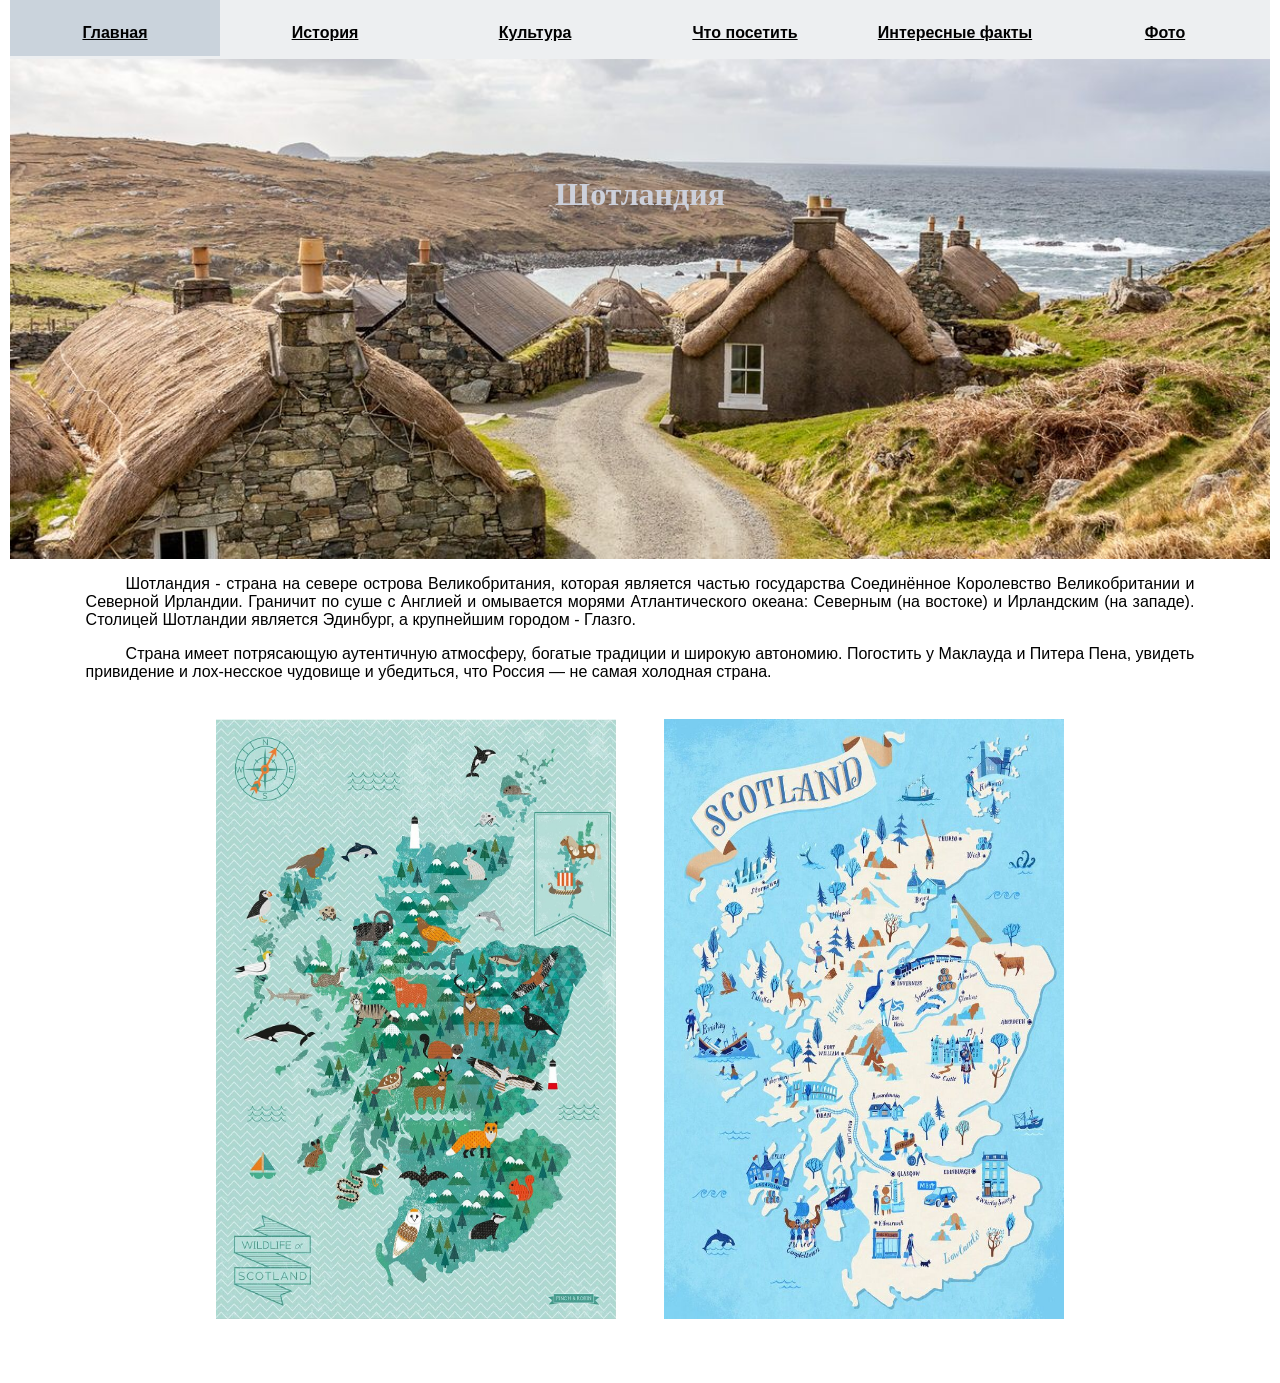
<file: index.html>
<!DOCTYPE html>
<html lang="ru">

<head>
    <meta charset="UTF-8">
    <title>Шотландия</title>
    <link rel="stylesheet" href="style.css" type="text/css">
</head>

<body link=black vlink=black>

    <script type="text/javascript" src="background.js"></script>
    <center>
        <ul class="menu" id="en">
            <li style="background-color:#cad3dc"> <a href="#"> Home </a></li>
            <li> <a href="#"> History </a></li>
            <li> <a href="#"> Culture </a></li>
            <li> <a href="#"> Sights </a></li>
            <li> <a href="#"> Interesting facts </a></li>
            <li> <a href="#"> Photos </a></li>
        </ul>
        <ul class="menu" id="ru">
            <li style="background-color:#cad3dc"> <a href="#"> Главная </a></li>
            <li> <a href="#" onclick="SaveColor('history')"> История </a></li>
            <li> <a href="#" onclick="SaveColor('culture')"> Культура </a></li>
            <li> <a href="#" onclick="SaveColor('sights')"> Что посетить </a></li>
            <li> <a href="#" onclick="SaveColor('facts')"> Интересные факты </a></li>
            <li> <a href="#" onclick="SaveColor('photos')"> Фото </a></li>
        </ul>
        <div id="main">
            <h1>Шотландия</h1>
        </div>
        <p> Шотландия - страна на севере острова Великобритания, которая является частью государства Соединённое Королевство Великобритании и Северной Ирландии. Граничит по суше с Англией и омывается морями Атлантического океана: Северным (на востоке) и Ирландским (на западе). Столицей Шотландии является Эдинбург, а крупнейшим городом - Глазго.</p>
        <p>Страна имеет потрясающую аутентичную атмосферу, богатые традиции и широкую автономию. Погостить у Маклауда и Питера Пена, увидеть привидение и лох-несское чудовище и убедиться, что Россия — не самая холодная страна.</p>
        <div style="width:97%">
            <abbr title="Координаты: 57.0781021 северной широты, 4.255712 западной долготы"><img src="images/scotland_map.jpg" alt="Карта Шотландии"></abbr>
            <abbr title="Координаты: 57.0781021 северной широты, 4.255712 западной долготы"><img src="images/scotland_map2.jpg" alt="Карта Шотландии"></abbr>
        </div>
    </center>
    <div class="change_background">
        <form>
            <p>Выберете цвет фона.</p>
            <label><input type="radio" name="color" value="#ffffff" checked> Белый</label><br>
            <label><input type="radio" name="color" value="#edeff1"> Светло-серый</label><br>
            <label><input type="radio" name="color" value="#cad3dc"> Темно-серый</label><br>
        </form>
        <button onclick="changeBackgroundColor()">Выбрать</button>
    </div>
    <a onclick="Close()"><img class="close" src="images/close.png"></a>
    <a id="change_bg" name="x" href="#x" onclick="show()">Изменить цвет фона.</a>
</body>

</html>
</file>
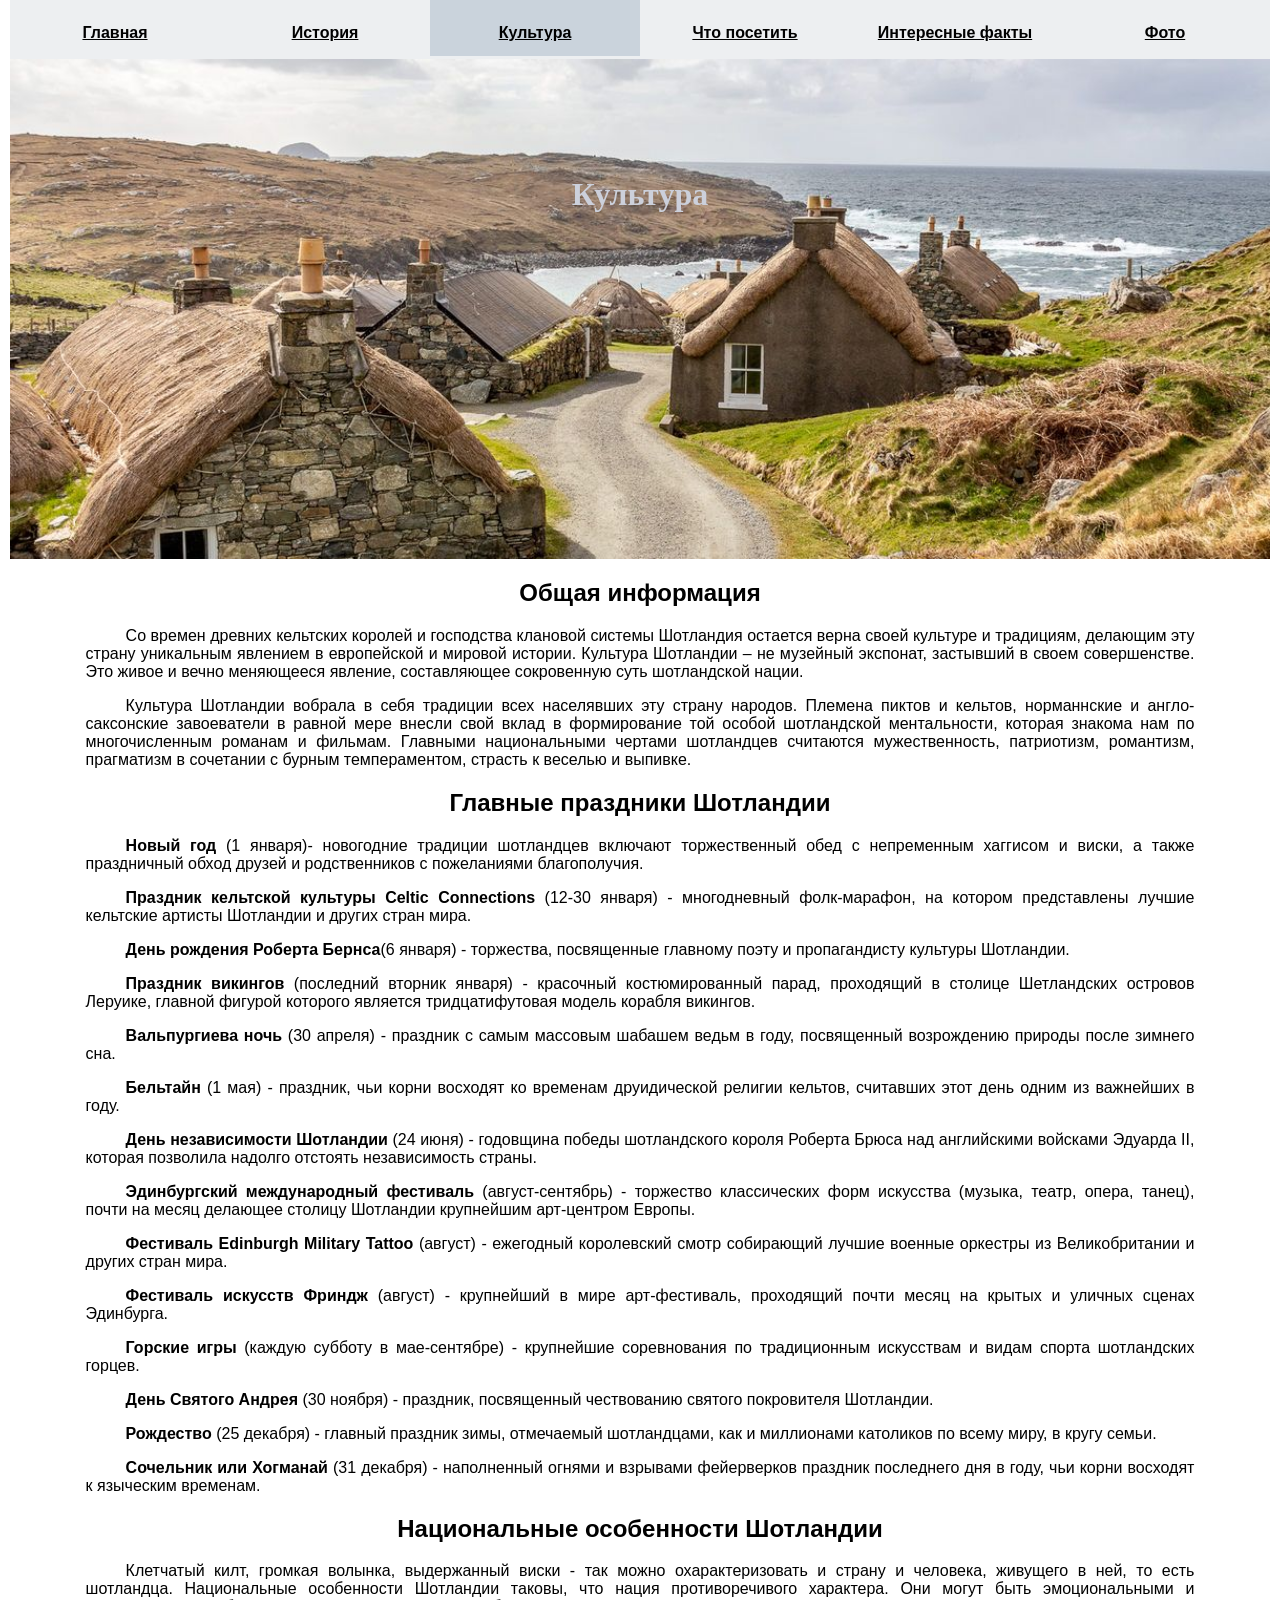
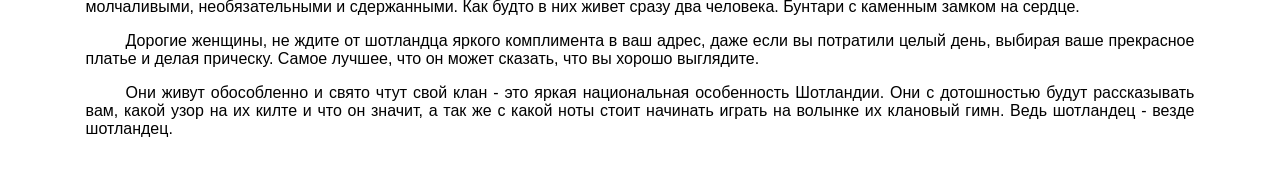
<file: culture.html>
<!DOCTYPE html>
<html lang="ru">

<head>
    <meta charset="UTF-8">
    <title>Шотландия</title>
    <link rel="stylesheet" href="style.css" type="text/css">
</head>

<body link=black vlink=black>
    <script type="text/javascript" src="background.js"></script>
    <center>
        <ul class="menu" id="en">
            <li> <a href="#"> Home </a></li>
            <li> <a href="#"> History </a></li>
            <li style="background-color:#cad3dc"> <a href="#"> Culture </a></li>
            <li> <a href="#"> Sights </a></li>
            <li> <a href="#"> Interesting facts </a></li>
            <li> <a href="#"> Photos </a></li>
        </ul>
        <ul class="menu" id="ru">
            <li> <a href="#" onclick="SaveColor('scotland')"> Главная </a></li>
            <li> <a href="#" onclick="SaveColor('history')"> История </a></li>
            <li style="background-color:#cad3dc"> <a href="#"> Культура </a></li>
            <li> <a href="#" onclick="SaveColor('sights')"> Что посетить </a></li>
            <li> <a href="#" onclick="SaveColor('facts')"> Интересные факты </a></li>
            <li> <a href="#" onclick="SaveColor('photos')"> Фото </a></li>
        </ul>
        <div id="main">
            <h1>Культура</h1>
        </div>
        <h2>Общая информация</h2>
        <p>Со времен древних кельтских королей и господства клановой системы Шотландия остается верна своей культуре и традициям, делающим эту страну уникальным явлением в европейской и мировой истории. Культура Шотландии – не музейный экспонат, застывший в своем совершенстве. Это живое и вечно меняющееся явление, составляющее сокровенную суть шотландской нации.</p>
        <p>Культура Шотландии вобрала в себя традиции всех населявших эту страну народов. Племена пиктов и кельтов, норманнские и англо-саксонские завоеватели в равной мере внесли свой вклад в формирование той особой шотландской ментальности, которая знакома нам по многочисленным романам и фильмам. Главными национальными чертами шотландцев считаются мужественность, патриотизм, романтизм, прагматизм в сочетании с бурным темпераментом, страсть к веселью и выпивке.</p>
        <h2>Главные праздники Шотландии</h2>
        <p><strong>Новый год </strong>(1 января)- новогодние традиции шотландцев включают торжественный обед с непременным хаггисом и виски, а также праздничный обход друзей и родственников с пожеланиями благополучия.</p>
        <p><strong>Праздник кельтской культуры Celtic Connections </strong>(12-30 января) - многодневный фолк-марафон, на котором представлены лучшие кельтские артисты Шотландии и других стран мира.</p>
        <p><strong>День рождения Роберта Бернса</strong>(6 января) - торжества, посвященные главному поэту и пропагандисту культуры Шотландии.</p>
        <p><strong>Праздник викингов</strong> (последний вторник января) - красочный костюмированный парад, проходящий в столице Шетландских островов Леруике, главной фигурой которого является тридцатифутовая модель корабля викингов.</p>
        <p><strong>Вальпургиева ночь </strong>(30 апреля) - праздник с самым массовым шабашем ведьм в году, посвященный возрождению природы после зимнего сна.</p>
        <p><strong>Бельтайн </strong>(1 мая) - праздник, чьи корни восходят ко временам друидической религии кельтов, считавших этот день одним из важнейших в году.</p>
        <p><strong>День независимости Шотландии </strong>(24 июня) - годовщина победы шотландского короля Роберта Брюса над английскими войсками Эдуарда II, которая позволила надолго отстоять независимость страны.</p>
        <p><strong>Эдинбургский международный фестиваль</strong> (август-сентябрь) - торжество классических форм искусства (музыка, театр, опера, танец), почти на месяц делающее столицу Шотландии крупнейшим арт-центром Европы.</p>
        <p><strong>Фестиваль Edinburgh Military Tattoo</strong> (август) - ежегодный королевский смотр собирающий лучшие военные оркестры из Великобритании и других стран мира.</p>
        <p><strong>Фестиваль искусств Фриндж</strong> (август) - крупнейший в мире арт-фестиваль, проходящий почти месяц на крытых и уличных сценах Эдинбурга.</p>
        <p><strong>Горские игры </strong>(каждую субботу в мае-сентябре) - крупнейшие соревнования по традиционным искусствам и видам спорта шотландских горцев.</p>
        <p><strong>День Святого Андрея </strong>(30 ноября) - праздник, посвященный чествованию святого покровителя Шотландии.</p>
        <p><strong>Рождество</strong> (25 декабря) - главный праздник зимы, отмечаемый шотландцами, как и миллионами католиков по всему миру, в кругу семьи.</p>
        <p><strong>Сочельник или Хогманай</strong> (31 декабря) - наполненный огнями и взрывами фейерверков праздник последнего дня в году, чьи корни восходят к языческим временам.</p>
        <h2>Национальные особенности Шотландии</h2>
        <p>Клетчатый килт, громкая волынка, выдержанный виски - так можно охарактеризовать и страну и человека, живущего в ней, то есть шотландца. Национальные особенности Шотландии таковы, что нация противоречивого характера. Они могут быть эмоциональными и молчаливыми, необязательными и сдержанными. Как будто в них живет сразу два человека. Бунтари с каменным замком на сердце.</p>
        <p>Дорогие женщины, не ждите от шотландца яркого комплимента в ваш адрес, даже если вы потратили целый день, выбирая ваше прекрасное платье и делая прическу. Самое лучшее, что он может сказать, что вы хорошо выглядите.</p>
        <p>Они живут обособленно и свято чтут свой клан - это яркая национальная особенность Шотландии. Они с дотошностью будут рассказывать вам, какой узор на их килте и что он значит, а так же с какой ноты стоит начинать играть на волынке их клановый гимн. Ведь шотландец - везде шотландец.</p>
    </center>
    <div class="change_background">
        <form>
            <p>Выберете цвет фона.</p>
            <label><input type="radio" name="color" value="#ffffff" checked> Белый</label><br>
            <label><input type="radio" name="color" value="#edeff1"> Светло-серый</label><br>
            <label><input type="radio" name="color" value="#cad3dc"> Темно-серый</label><br>
        </form>
        <button onclick="changeBackgroundColor()">Выбрать</button>
    </div>
    <a onclick="Close()"><img class="close" src="images/close.png"></a>
    <a id="change_bg" name="x" href="#x" onclick="show()">Изменить цвет фона.</a>
</body>

</html>
</file>
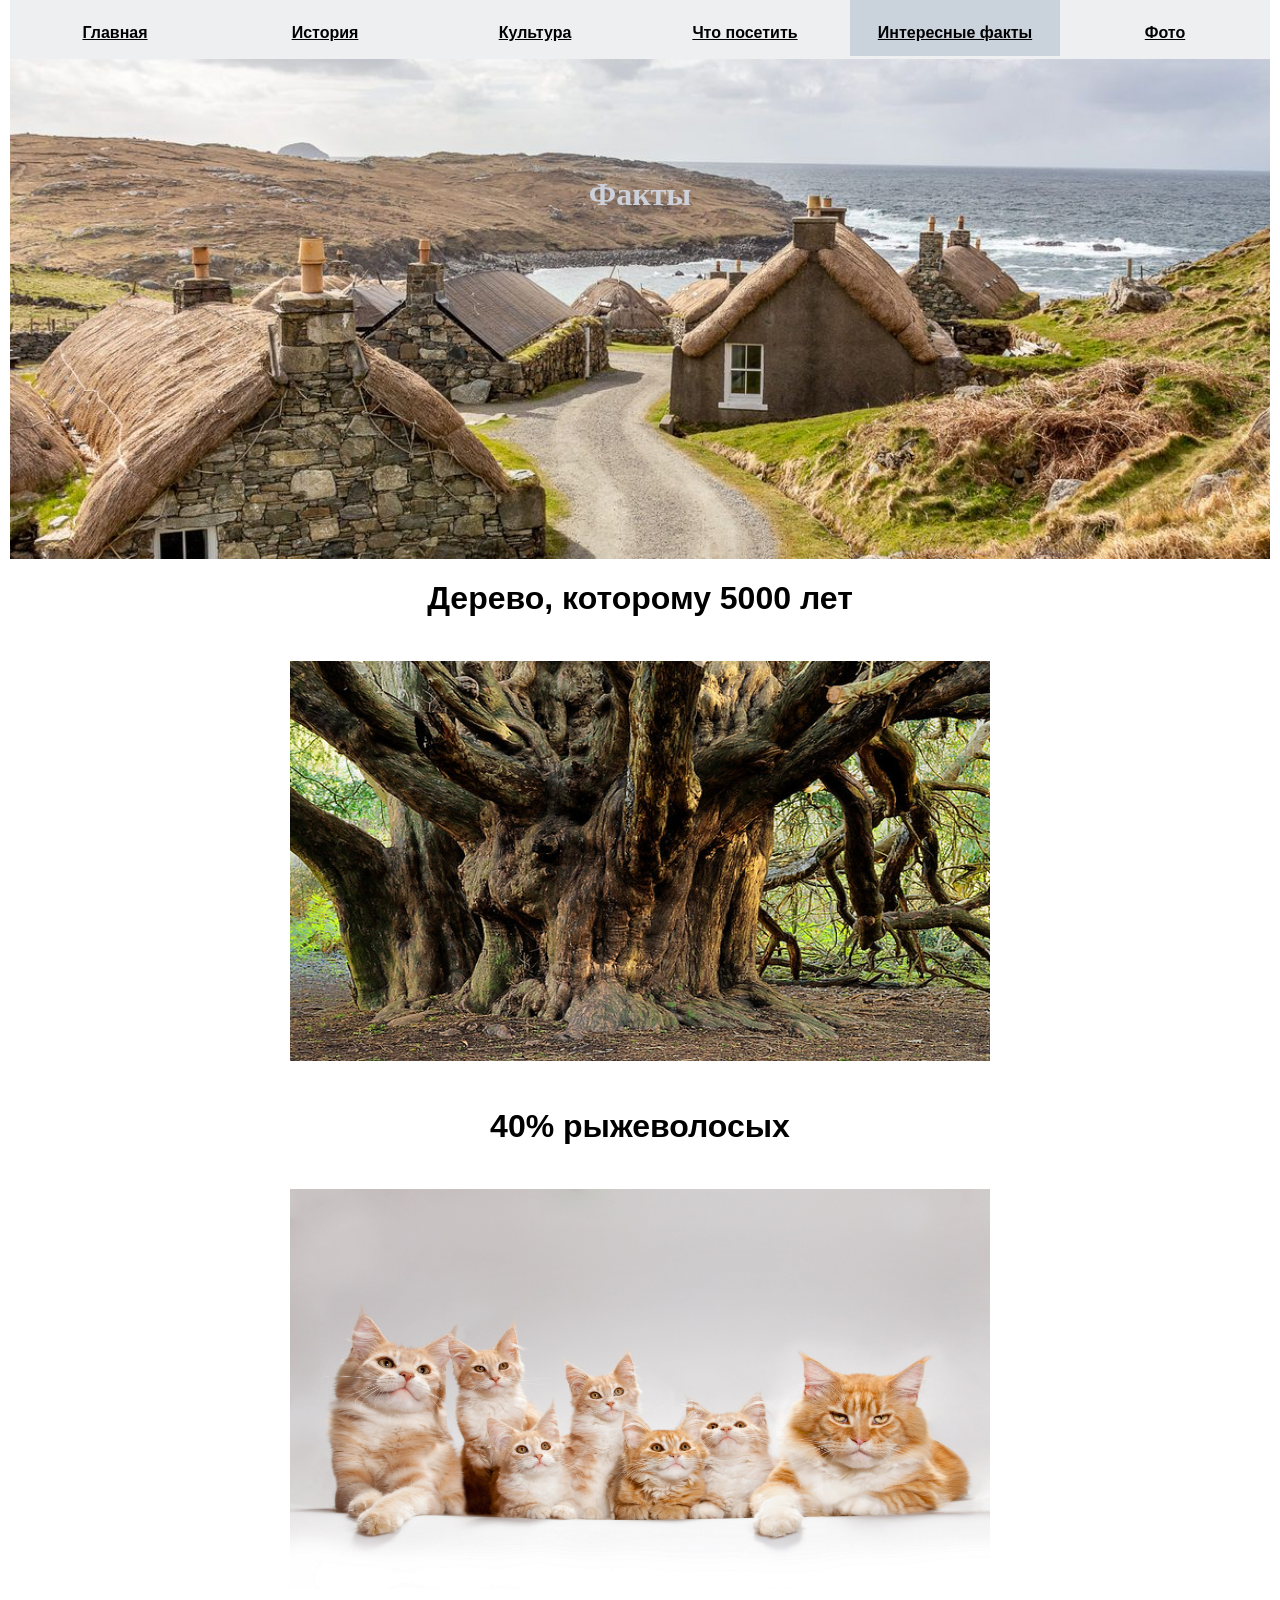
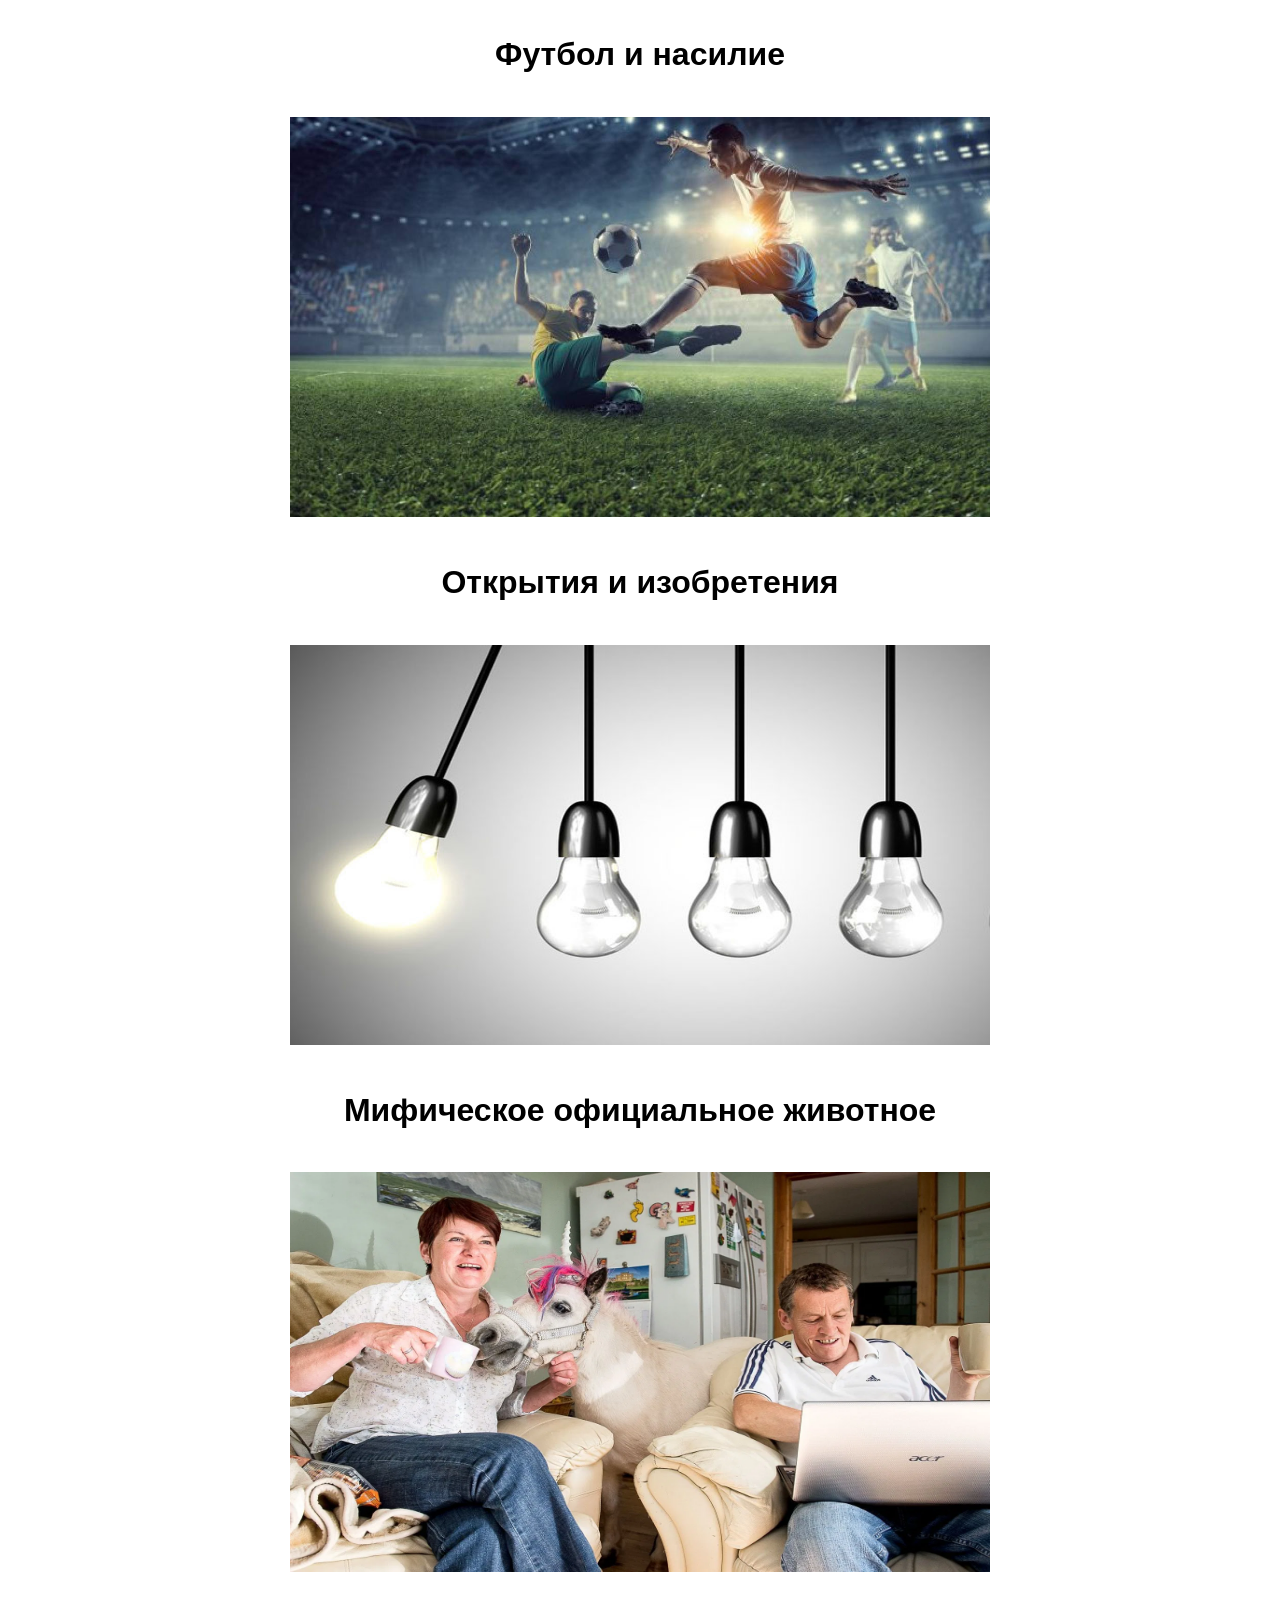
<file: facts.html>
<!DOCTYPE html>
<html lang="ru">

<head>
    <meta charset="UTF-8">
    <title>Шотландия</title>
    <link rel="stylesheet" href="style.css" type="text/css">
</head>
<style>
    p {width: 700px;
       opacity: 0;
      }

    img {width: 700px;
         height: 400px
        }

    .hidden_text {position: absolute;
                  left: 50%;
                  margin-left: -350px
                 }
</style>

<body link=black vlink=black>

    <script type="text/javascript" src="background.js"></script>
    <script>
        function showText() {
            var images = document.getElementsByTagName("img")
            for (var i = 0; i < images.length; i++) {
                images[i].style.opacity = 0.2
            };
            var texts = document.getElementsByTagName("p")
            for (var i = 0; i < texts.length; i++) {
                texts[i].style.opacity = 1
            }
        }

        function hideText() {
            var images = document.getElementsByTagName("img")
            for (var i = 0; i < images.length; i++) {
                images[i].style.opacity = 1
            };
            var texts = document.getElementsByTagName("p")
            for (var i = 0; i < texts.length; i++) {
                texts[i].style.opacity = 0
            }
        }
    </script>
    <center>
        <ul class="menu" id="en">
            <li> <a href="#"> Home </a></li>
            <li> <a href="#"> History </a></li>
            <li> <a href="#"> Culture </a></li>
            <li> <a href="#"> Sights </a></li>
            <li style="background-color:#cad3dc"> <a href="#"> Interesting facts </a></li>
            <li> <a href="#"> Photos </a></li>
        </ul>
        <ul class="menu" id="ru">
            <li> <a href="#" onclick="SaveColor('scotland')"> Главная </a></li>
            <li> <a href="#" onclick="SaveColor('history')"> История </a></li>
            <li> <a href="#" onclick="SaveColor('culture')"> Культура </a></li>
            <li> <a href="#" onclick="SaveColor('sights')"> Что посетить </a></li>
            <li style="background-color:#cad3dc"> <a href="#"> Интересные факты </a></li>
            <li> <a href="#" onclick="SaveColor('photos')"> Фото </a></li>
        </ul>
        <div id="main">
            <h1>Факты</h1>
        </div>
        <h1>Дерево, которому 5000 лет</h1>
        <img src="images/old_tree.jpg" onmouseover="showText()" onmouseout="hideText()">
        <div class="hidden_text" style="top: 700px" onmouseover="showText()" onmouseout="hideText()">
            <p>Одно из старейших деревьев Европы растет практически в самом центре Шотландии – во дворе церкви деревни Фортингэл в Пертшире. Фортингэльскому тису дают от 2 до 5 тысяч лет. Земли вокруг этой деревушки представляют собой удивительные археологические зоны, где раскопали основание 1300-летнего монастыря.</p>
            <p>Фортингэльский тис интересен не только из-за своего возраста, но также благодаря тому фольклору, который окутал это древнее живое существо. Тисы – это неотъемлемая часть ландшафта бесчисленных садов британских церквей – на протяжении многих веков деревья сажали вместе с основанием церкви. Так как церковь появилась рядом намного позже этого легендарного дерева, исследователи считают, что Фортингэльский тис был “сердцевиной” языческих ритуалов задолго до того, как в Пертшир пришло христианство.</p>
            <p>Легенда гласит, что судья и римский правитель Понтий Пилат, который приговорил Иисуса Христа к распятию, родился под деревом и играл в тени Тиса в детстве. Эта легенда, вряд ли достоверная, связала Шотландию с историей христианства оригинальным, мифологическим, путем.</p>
        </div>
        <h1>40% рыжеволосых</h1>
        <img src="images/red.jpg" onmouseover="showText()" onmouseout="hideText()">
        <div class="hidden_text" style="top: 1225px" onmouseover="showText()" onmouseout="hideText()">
            <p>Говорят, что за последние сто лет рыжеволосые люди исчезли с планеты. Такой слух возник в результате неверной трактовки слов профессора университета Брэдфорд в журнале The Daily Mail. Там он говорил о том, что за счет миграции и смешанных браков люди с рыжими волосами могут исчезать. Но на самом деле он имел в виду, что их число может просто сократиться, но они не исчезнут полностью.</p>
            <p>Самое большое количество людей с “рыжим геном” живут на юго-востоке Шотландии – там они насчитывают примерно 40 процентов от всего земного населения. Рыжий пигмент обычно связан с наличием очень бледной кожи, и такой тип преимущественно встречается на крайнем севере, где погода зачастую облачная. Люди нуждаются в значительном количестве витамина D и рыжие, как правило, получают его больше, чем люди со всеми остальными типами кожи, даже при малейшем контакте с солнечными лучами. То есть такая белоснежная кожа людей севера очень чувствительна к солнечному свету, за счет чего и “впитывает” в себя сразу много солнца.</p>
        </div>
        <h1>Футбол и насилие</h1>
        <img src="images/football.jpeg" onmouseover="showText()" onmouseout="hideText()">
        <div class="hidden_text" style="top: 1780px" onmouseover="showText()" onmouseout="hideText()">
            <p>Крупнейший город Шотландии Глазго славится дурной репутацией – его называют чуть ли не столицей преступности и убийств. По данным исследований, в Глазго происходит больше насильственных инцидентов на душу населения, чем в Рио-де-Жанейро или Нью-Йорке. Но в отличие от Нью-Йорка в шотландском городе редко используется оружие, чаще в ход идут кулаки и ножи. Уровень преступности значительно снизился за последние 10 лет, но Глазго до сих пор омрачен религиозным насилием, высоким уровнем бедности и жестким спортивным соперничеством.</p>
            <p>Во многих пабах в Глазго висят странные таблички “Все футбольные цвета запрещены”. Это потому, что там существуют пабы, за которыми “закреплены” определенные футбольные команды, и придя в него в одежде “конкурентного цвета”, может возникнуть недоразумение и выяснение отношений. Уже давно длится ожесточенная конкуренция между двумя самыми успешными клубами в Шотландии – Рейнджерс и Селтик.</p>
        </div>
        <h1>Открытия и изобретения</h1>
        <img src="images/inventions.jpg" onmouseover="showText()" onmouseout="hideText()">
        <div class="hidden_text" style="top: 2257px" onmouseover="showText()" onmouseout="hideText()">
            <p>Шотландия претендует на звание страны с большим количеством изобретений и открытий, которые сегодня мы воспринимаем как само собой разумеющееся.</p>
            <p>Банкоматы – это шотландское изобретение. Идея создания аппарата, который может в любое время выдавать бумажные деньги, пришла шотландцу Джону Шеперд-Баррону в середине 60-х годов прошлого века. Первый банкомат был установлен в 1967 году.</p>
            <p>Вы знали что микроволновую печь изобрели шотландцы? Основные принципе этой технической новинки были заложены Джеймсом Клерком Максвеллом в середине 1800-х годов. Он изучал электромагнитный спектр и обнаружил волны, на которых передается энергия.</p>
            <p>А когда вы наливаете себе джин с тоником, можете поблагодарить за это Джорджа Клегхорна, шотландского врача, который в 1700-х смешал хинин, тоник и джин для лечения малярии.</p>
            <p>Шотландский инженер Джон Ло́уги Бэрд создал первую механическую телевизионную систему. Это было в 1926 году, а в 1928 – он придумал первый цветной телевизор.</p>
        </div>
        <h1>Мифическое официальное животное </h1>
        <img src="images/unicorn.jpg" onmouseover="showText()" onmouseout="hideText()">
        <div class="hidden_text" style="top: 2815px" onmouseover="showText()" onmouseout="hideText()">
            <p>Как это удивительно бы не звучало, но официальным животным Шотландии является единорог. И в это можно поверить, зная особую любовь шотландцев к легендам и мифам. Единороги были в большом почете у кельтов, их символизм трактовался практически также как и сегодня: благодать, чистота, исцеление и счастье. Существо было напечатано на золотых монетах, во время правления короля Джеймса III 1466 – 1488. На шотландском королевском гербе изображено два единорога, а наряду со львом изображение единорога по прежнему размещают на Королевском Пальто.</p>
            <p>Что интересно, учитывая ангельские качества, которые люди приписывают этому мифическому животному, на гербах он изображается прикованным цепью. Шотландцы это объясняют тем, что, согласно легенде, единорога может приручить только девственница и в дикой природе он очень опасен. А вот другое животное Шотландии – красный лев (который был принят во время правления король Джеймс VI), не вписано в официальную иконографию. Возможно, это потому, что именно ярко выраженная любовь единорога к свободе наиболее резонирует со свободолюбивым шотландским народом.</p>
        </div>
    </center>
    <div class="change_background">
        <form>
            <a style="text-decoration:none">Выберете цвет фона.</a>
            <label><input type="radio" name="color" value="#ffffff" checked> Белый</label><br>
            <label><input type="radio" name="color" value="#edeff1"> Светло-серый</label><br>
            <label><input type="radio" name="color" value="#cad3dc"> Темно-серый</label><br>
        </form>
        <button onclick="changeBackgroundColor()">Выбрать</button>
    </div>
    <a onclick="Close()"><img class="close" src="images/close.png"></a>
    <a id="change_bg" name="x" href="#x" onclick="show()">Изменить цвет фона.</a>
</body>

</html>
</file>
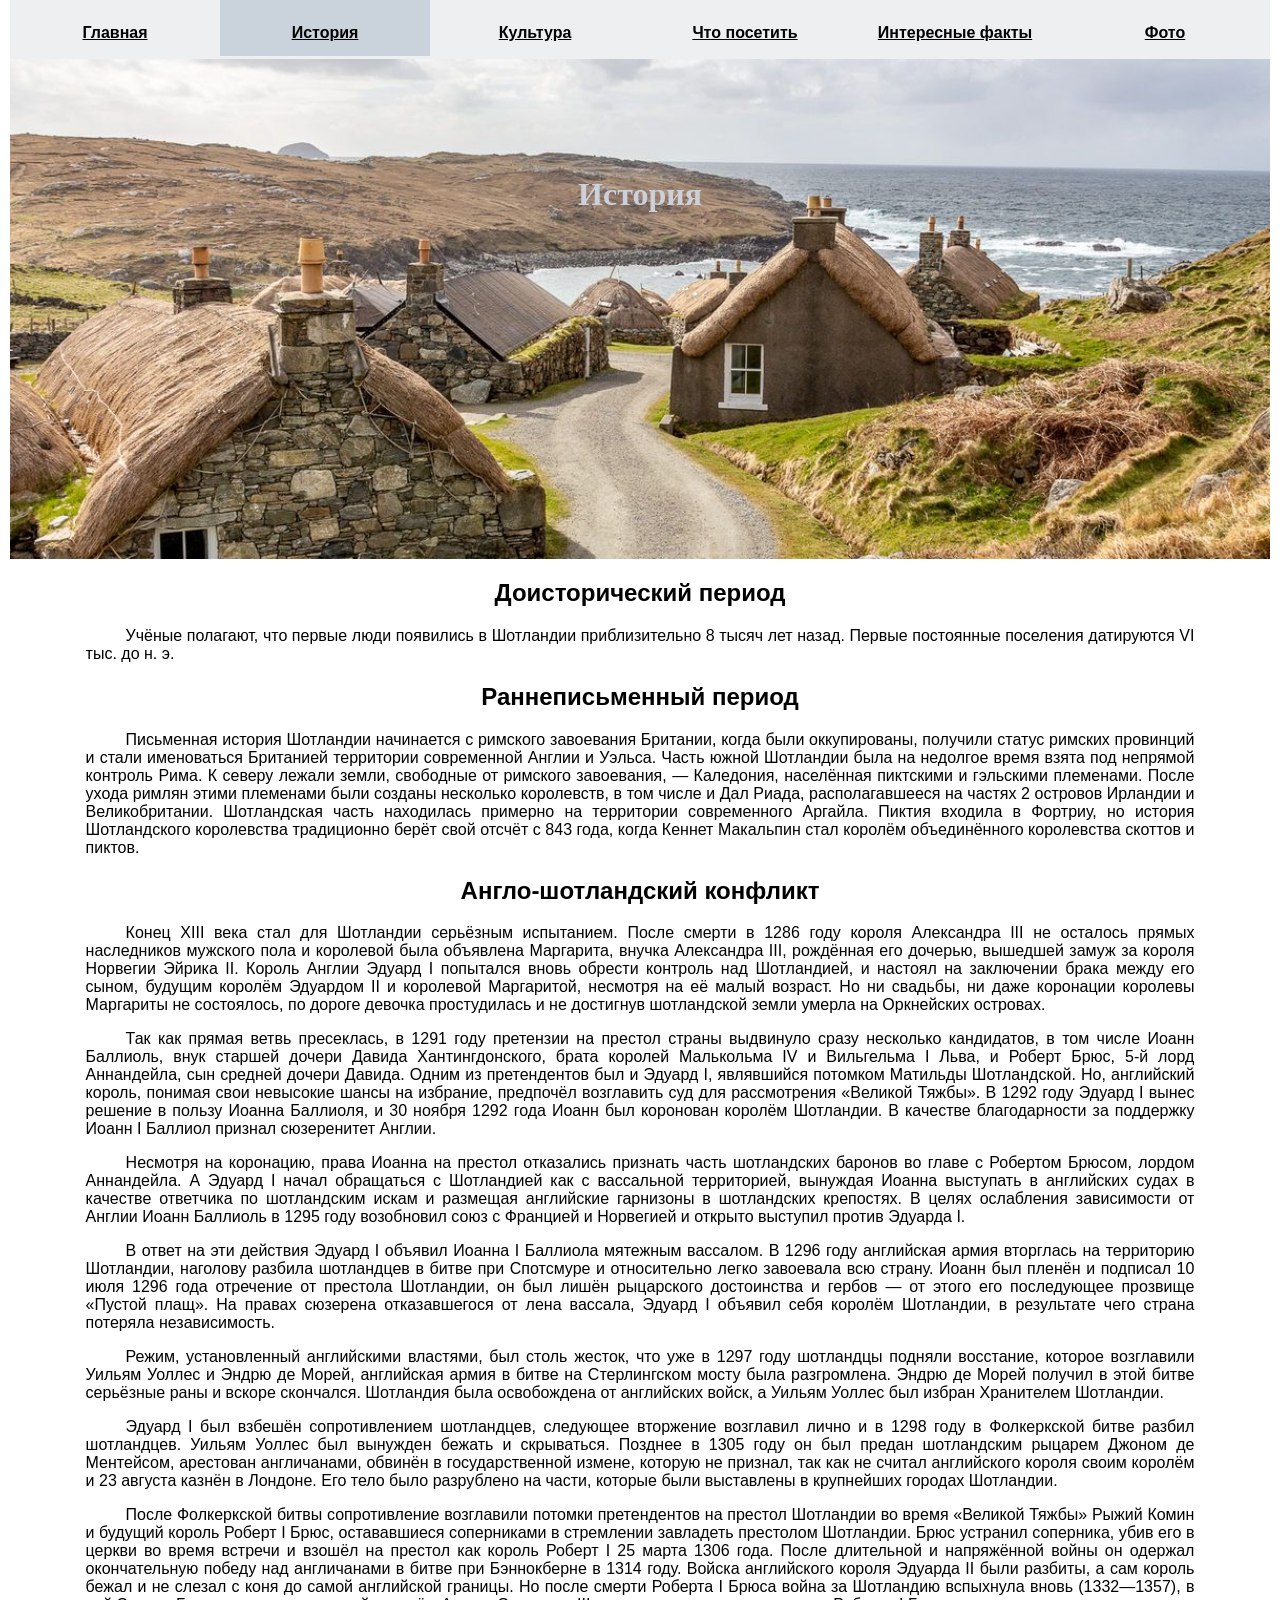
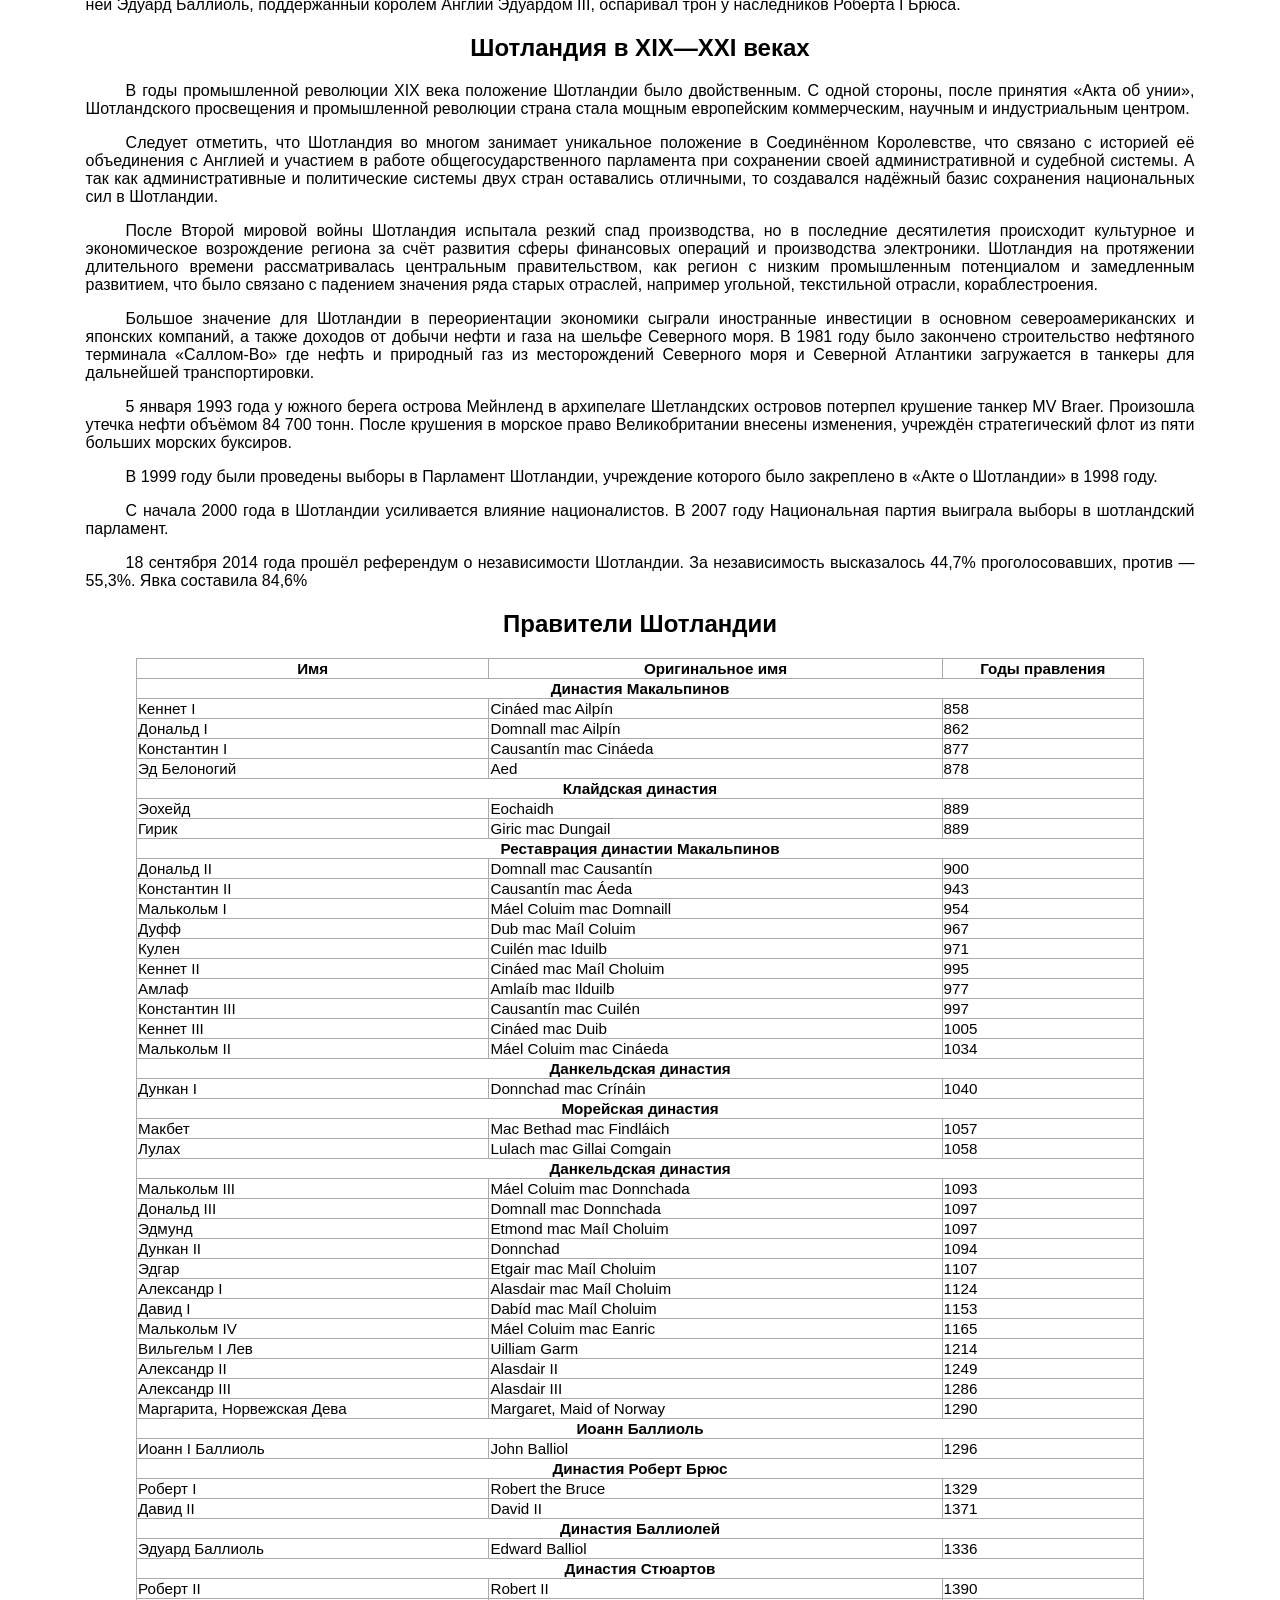
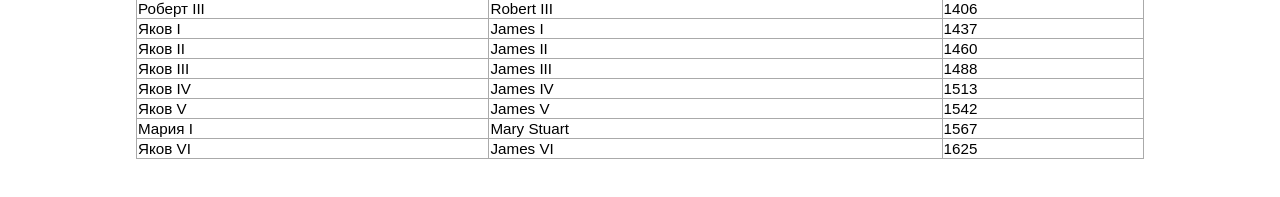
<file: history.html>
<!DOCTYPE html>
<html lang="ru">

<head>
    <meta charset="UTF-8">
    <title>Шотландия</title>
    <link rel="stylesheet" href="style.css" type="text/css">
</head>

<body link=black vlink=black">
    <script type="text/javascript" src="background.js"></script>
    <center>
        <ul class="menu" id="en">
            <li> <a href="#"> Home </a></li>
            <li style="background-color:#cad3dc"> <a href="#"> History </a></li>
            <li> <a href="#"> Culture </a></li>
            <li> <a href="#"> Sights </a></li>
            <li> <a href="#"> Interesting facts </a></li>
            <li> <a href="#"> Photos </a></li>
        </ul>
        <ul class="menu" id="ru">
            <li> <a href="#" onclick="SaveColor('scotland')"> Главная </a></li>
            <li style="background-color:#cad3dc"> <a href="#"> История </a></li>
            <li> <a href="#" onclick="SaveColor('culture')"> Культура </a></li>
            <li> <a href="#" onclick="SaveColor('sights')"> Что посетить </a></li>
            <li> <a href="#" onclick="SaveColor('facts')"> Интересные факты </a></li>
            <li> <a href="#" onclick="SaveColor('photos')"> Фото </a></li>
        </ul>
        <div id="main">
            <h1>История</h1>
        </div>
        <h2>Доисторический период</h2>
        <p> Учёные полагают, что первые люди появились в Шотландии приблизительно 8 тысяч лет назад. Первые постоянные поселения датируются VI тыс. до н. э.</p>
        <h2>Раннеписьменный период</h2>
        <p> Письменная история Шотландии начинается с римского завоевания Британии, когда были оккупированы, получили статус римских провинций и стали именоваться Британией территории современной Англии и Уэльса. Часть южной Шотландии была на недолгое время взята под непрямой контроль Рима. К северу лежали земли, свободные от римского завоевания, — Каледония, населённая пиктскими и гэльскими племенами. После ухода римлян этими племенами были созданы несколько королевств, в том числе и Дал Риада, располагавшееся на частях 2 островов Ирландии и Великобритании. Шотландская часть находилась примерно на территории современного Аргайла. Пиктия входила в Фортриу, но история Шотландского королевства традиционно берёт свой отсчёт с 843 года, когда Кеннет Макальпин стал королём объединённого королевства скоттов и пиктов.</p>
        <h2>Англо-шотландский конфликт</h2>
        <p> Конец XIII века стал для Шотландии серьёзным испытанием. После смерти в 1286 году короля Александра III не осталось прямых наследников мужского пола и королевой была объявлена Маргарита, внучка Александра III, рождённая его дочерью, вышедшей замуж за короля Норвегии Эйрика II. Король Англии Эдуард I попытался вновь обрести контроль над Шотландией, и настоял на заключении брака между его сыном, будущим королём Эдуардом II и королевой Маргаритой, несмотря на её малый возраст. Но ни свадьбы, ни даже коронации королевы Маргариты не состоялось, по дороге девочка простудилась и не достигнув шотландской земли умерла на Оркнейских островах.</p>
        <p> Так как прямая ветвь пресеклась, в 1291 году претензии на престол страны выдвинуло сразу несколько кандидатов, в том числе Иоанн Баллиоль, внук старшей дочери Давида Хантингдонского, брата королей Малькольма IV и Вильгельма I Льва, и Роберт Брюс, 5-й лорд Аннандейла, сын средней дочери Давида. Одним из претендентов был и Эдуард I, являвшийся потомком Матильды Шотландской. Но, английский король, понимая свои невысокие шансы на избрание, предпочёл возглавить суд для рассмотрения «Великой Тяжбы». В 1292 году Эдуард I вынес решение в пользу Иоанна Баллиоля, и 30 ноября 1292 года Иоанн был коронован королём Шотландии. В качестве благодарности за поддержку Иоанн I Баллиол признал сюзеренитет Англии.</p>
        <p> Несмотря на коронацию, права Иоанна на престол отказались признать часть шотландских баронов во главе с Робертом Брюсом, лордом Аннандейла. А Эдуард I начал обращаться с Шотландией как с вассальной территорией, вынуждая Иоанна выступать в английских судах в качестве ответчика по шотландским искам и размещая английские гарнизоны в шотландских крепостях. В целях ослабления зависимости от Англии Иоанн Баллиоль в 1295 году возобновил союз с Францией и Норвегией и открыто выступил против Эдуарда I.</p>
        <p> В ответ на эти действия Эдуард I объявил Иоанна I Баллиола мятежным вассалом. В 1296 году английская армия вторглась на территорию Шотландии, наголову разбила шотландцев в битве при Спотсмуре и относительно легко завоевала всю страну. Иоанн был пленён и подписал 10 июля 1296 года отречение от престола Шотландии, он был лишён рыцарского достоинства и гербов — от этого его последующее прозвище «Пустой плащ». На правах сюзерена отказавшегося от лена вассала, Эдуард I объявил себя королём Шотландии, в результате чего страна потеряла независимость.</p>
        <p> Режим, установленный английскими властями, был столь жесток, что уже в 1297 году шотландцы подняли восстание, которое возглавили Уильям Уоллес и Эндрю де Морей, английская армия в битве на Стерлингском мосту была разгромлена. Эндрю де Морей получил в этой битве серьёзные раны и вскоре скончался. Шотландия была освобождена от английских войск, а Уильям Уоллес был избран Хранителем Шотландии.</p>
        <p> Эдуард I был взбешён сопротивлением шотландцев, следующее вторжение возглавил лично и в 1298 году в Фолкеркской битве разбил шотландцев. Уильям Уоллес был вынужден бежать и скрываться. Позднее в 1305 году он был предан шотландским рыцарем Джоном де Ментейсом, арестован англичанами, обвинён в государственной измене, которую не признал, так как не считал английского короля своим королём и 23 августа казнён в Лондоне. Его тело было разрублено на части, которые были выставлены в крупнейших городах Шотландии.</p>
        <p> После Фолкеркской битвы сопротивление возглавили потомки претендентов на престол Шотландии во время «Великой Тяжбы» Рыжий Комин и будущий король Роберт I Брюс, остававшиеся соперниками в стремлении завладеть престолом Шотландии. Брюс устранил соперника, убив его в церкви во время встречи и взошёл на престол как король Роберт I 25 марта 1306 года. После длительной и напряжённой войны он одержал окончательную победу над англичанами в битве при Бэннокберне в 1314 году. Войска английского короля Эдуарда II были разбиты, а сам король бежал и не слезал с коня до самой английской границы. Но после смерти Роберта I Брюса война за Шотландию вспыхнула вновь (1332—1357), в ней Эдуард Баллиоль, поддержанный королём Англии Эдуардом III, оспаривал трон у наследников Роберта I Брюса.</p>
        <h2>Шотландия в XIX—XXI веках</h2>
        <p> В годы промышленной революции XIX века положение Шотландии было двойственным. С одной стороны, после принятия «Акта об унии», Шотландского просвещения и промышленной революции страна стала мощным европейским коммерческим, научным и индустриальным центром.</p>
        <p> Следует отметить, что Шотландия во многом занимает уникальное положение в Соединённом Королевстве, что связано с историей её объединения с Англией и участием в работе общегосударственного парламента при сохранении своей административной и судебной системы. А так как административные и политические системы двух стран оставались отличными, то создавался надёжный базис сохранения национальных сил в Шотландии.</p>
        <p> После Второй мировой войны Шотландия испытала резкий спад производства, но в последние десятилетия происходит культурное и экономическое возрождение региона за счёт развития сферы финансовых операций и производства электроники. Шотландия на протяжении длительного времени рассматривалась центральным правительством, как регион с низким промышленным потенциалом и замедленным развитием, что было связано с падением значения ряда старых отраслей, например угольной, текстильной отрасли, кораблестроения.</p>
        <p> Большое значение для Шотландии в переориентации экономики сыграли иностранные инвестиции в основном североамериканских и японских компаний, а также доходов от добычи нефти и газа на шельфе Северного моря. В 1981 году было закончено строительство нефтяного терминала «Саллом-Во» где нефть и природный газ из месторождений Северного моря и Северной Атлантики загружается в танкеры для дальнейшей транспортировки.</p>
        <p> 5 января 1993 года у южного берега острова Мейнленд в архипелаге Шетландских островов потерпел крушение танкер MV Braer. Произошла утечка нефти объёмом 84 700 тонн. После крушения в морское право Великобритании внесены изменения, учреждён стратегический флот из пяти больших морских буксиров.</p>
        <p> В 1999 году были проведены выборы в Парламент Шотландии, учреждение которого было закреплено в «Акте о Шотландии» в 1998 году.</p>
        <p> С начала 2000 года в Шотландии усиливается влияние националистов. В 2007 году Национальная партия выиграла выборы в шотландский парламент.</p>
        <p> 18 сентября 2014 года прошёл референдум о независимости Шотландии. За независимость высказалось 44,7% проголосовавших, против — 55,3%. Явка составила 84,6%</p>
        <h2>Правители Шотландии</h2>
        <table border="3">

            <tr><th width="35%">Имя</th>
                <th width="45%">Оригинальное имя</th>
                <th width="20%">Годы правления</th></tr>
            <tr><th colspan="3">Династия Макальпинов</th></tr>
            <tr>
                <td>Кеннет I</td>
                <td>Cináed mac Ailpín</td>
                <td>858</td>
            </tr>
            <tr>
                <td>Дональд I</td>
                <td>Domnall mac Ailpín</td>
                <td>862</td>
            </tr>
            <tr>
                <td>Константин I</td>
                <td>Causantín mac Cináeda</td>
                <td>877</td>
            </tr>
            <tr>
                <td>Эд Белоногий</td>
                <td>Aed</td>
                <td>878</td>
            </tr>
            <tr><th colspan="3">Клайдская династия</th></tr>
            <tr>
                <td>Эохейд</td>
                <td>Eochaidh</td>
                <td>889</td>
            </tr>
            <tr>
                <td>Гирик</td>
                <td>Giric mac Dungail</td>
                <td>889</td>
            </tr>
            <tr><th colspan="3">Реставрация династии Макальпинов</th></tr>
            <tr>
                <td>Дональд II </td>
                <td>Domnall mac Causantín</td>
                <td>900</td>
            </tr>
            <tr>
                <td>Константин II</td>
                <td>Causantín mac Áeda</td>
                <td>943</td>
            </tr>
            <tr>
                <td>Малькольм I</td>
                <td>Máel Coluim mac Domnaill</td>
                <td>954</td>
            </tr>
            <tr>
                <td>Дуфф</td>
                <td>Dub mac Maíl Coluim</td>
                <td>967</td>
            </tr>
            <tr>
                <td>Кулен</td>
                <td>Cuilén mac Iduilb</td>
                <td>971</td>
            </tr>
            <tr>
                <td>Кеннет II</td>
                <td>Cináed mac Maíl Choluim</td>
                <td>995</td>
            </tr>
            <tr>
                <td>Амлаф</td>
                <td>Amlaíb mac Ilduilb</td>
                <td>977</td>
            </tr>
            <tr>
                <td>Константин III</td>
                <td>Causantín mac Cuilén</td>
                <td>997</td>
            </tr>
            <tr>
                <td>Кеннет III</td>
                <td>Cináed mac Duib</td>
                <td>1005</td>
            </tr>
            <tr>
                <td>Малькольм II</td>
                <td>Máel Coluim mac Cináeda</td>
                <td>1034</td>
            </tr>
            <tr><th colspan="3">Данкельдская династия</th></tr>
            <tr>
                <td>Дункан I</td>
                <td>Donnchad mac Crínáin</td>
                <td>1040</td>
            </tr>
            <tr><th colspan="3">Морейская династия</th></tr>
            <tr>
                <td>Макбет</td>
                <td>Mac Bethad mac Findláich</td>
                <td>1057</td>
            </tr>
            <tr>
                <td>Лулах</td>
                <td>Lulach mac Gillai Comgain</td>
                <td>1058</td>
            </tr>
            <tr><th colspan="3">Данкельдская династия</th></tr>
            <tr>
                <td>Малькольм III</td>
                <td>Máel Coluim mac Donnchada</td>
                <td>1093</td>
            </tr>
            <tr>
                <td>Дональд III</td>
                <td>Domnall mac Donnchada</td>
                <td>1097</td>
            </tr>
            <tr>
                <td>Эдмунд</td>
                <td>Etmond mac Maíl Choluim</td>
                <td>1097</td>
            </tr>
            <tr>
                <td>Дункан II</td>
                <td>Donnchad</td>
                <td>1094</td>
            </tr>
            <tr>
                <td>Эдгар</td>
                <td>Etgair mac Maíl Choluim</td>
                <td>1107</td>
            </tr>
            <tr>
                <td>Александр I</td>
                <td>Alasdair mac Maíl Choluim</td>
                <td>1124</td>
            </tr>
            <tr>
                <td>Давид I</td>
                <td>Dabíd mac Maíl Choluim</td>
                <td>1153</td>
            </tr>
            <tr>
                <td>Малькольм IV</td>
                <td>Máel Coluim mac Eanric</td>
                <td>1165</td>
            </tr>
            <tr>
                <td>Вильгельм I Лев</td>
                <td>Uilliam Garm</td>
                <td>1214</td>
            </tr>
            <tr>
                <td>Александр II</td>
                <td>Alasdair II</td>
                <td>1249</td>
            </tr>
            <tr>
                <td>Александр III</td>
                <td>Alasdair III</td>
                <td>1286</td>
            </tr>
            <tr>
                <td>Маргарита, Норвежская Дева</td>
                <td>Margaret, Maid of Norway</td>
                <td>1290</td>
            </tr>
            <tr><th colspan="3">Иоанн Баллиоль</th></tr>
            <tr>
                <td>Иоанн I Баллиоль</td>
                <td>John Balliol</td>
                <td>1296</td>
            </tr>
            <tr><th colspan="3">Династия Роберт Брюс</th></tr>
            <tr>
                <td>Роберт I</td>
                <td>Robert the Bruce</td>
                <td>1329</td>
            </tr>
            <tr>
                <td>Давид II</td>
                <td>David II</td>
                <td>1371</td>
            </tr>
            <tr><th colspan="3">Династия Баллиолей</th></tr>
            <tr>
                <td>Эдуард Баллиоль</td>
                <td>Edward Balliol</td>
                <td>1336</td>
            </tr>
            <tr><th colspan="3">Династия Стюартов</th></tr>
            <tr>
                <td>Роберт II</td>
                <td>Robert II</td>
                <td>1390</td>
            </tr>
            <tr>
                <td>Роберт III</td>
                <td>Robert III</td>
                <td>1406</td>
            </tr>
            <tr>
                <td>Яков I</td>
                <td>James I</td>
                <td>1437</td>
            </tr>
            <tr>
                <td>Яков II</td>
                <td>James II</td>
                <td>1460</td>
            </tr>
            <tr>
                <td>Яков III</td>
                <td>James III</td>
                <td>1488</td>
            </tr>
            <tr>
                <td>Яков IV</td>
                <td>James IV</td>
                <td>1513</td>
            </tr>
            <tr>
                <td>Яков V</td>
                <td>James V</td>
                <td>1542</td>
            </tr>
            <tr>
                <td>Мария I</td>
                <td>Mary Stuart</td>
                <td>1567</td>
            </tr>
            <tr>
                <td>Яков VI</td>
                <td>James VI</td>
                <td>1625</td>
            </tr>
        </table>
    </center>
    <div class="change_background">
        <form>
            <p>Выберете цвет фона.</p>
            <label><input type="radio" name="color" value="#ffffff" checked> Белый</label><br>
            <label><input type="radio" name="color" value="#edeff1"> Светло-серый</label><br>
            <label><input type="radio" name="color" value="#cad3dc"> Темно-серый</label><br>
        </form>
        <button onclick="changeBackgroundColor()">Выбрать</button>
    </div>
    <a onclick="Close()"><img class="close" src="images/close.png"></a>
    <a id="change_bg" name="x" href="#x" onclick="show()">Изменить цвет фона.</a>
</body>

</html>
</file>
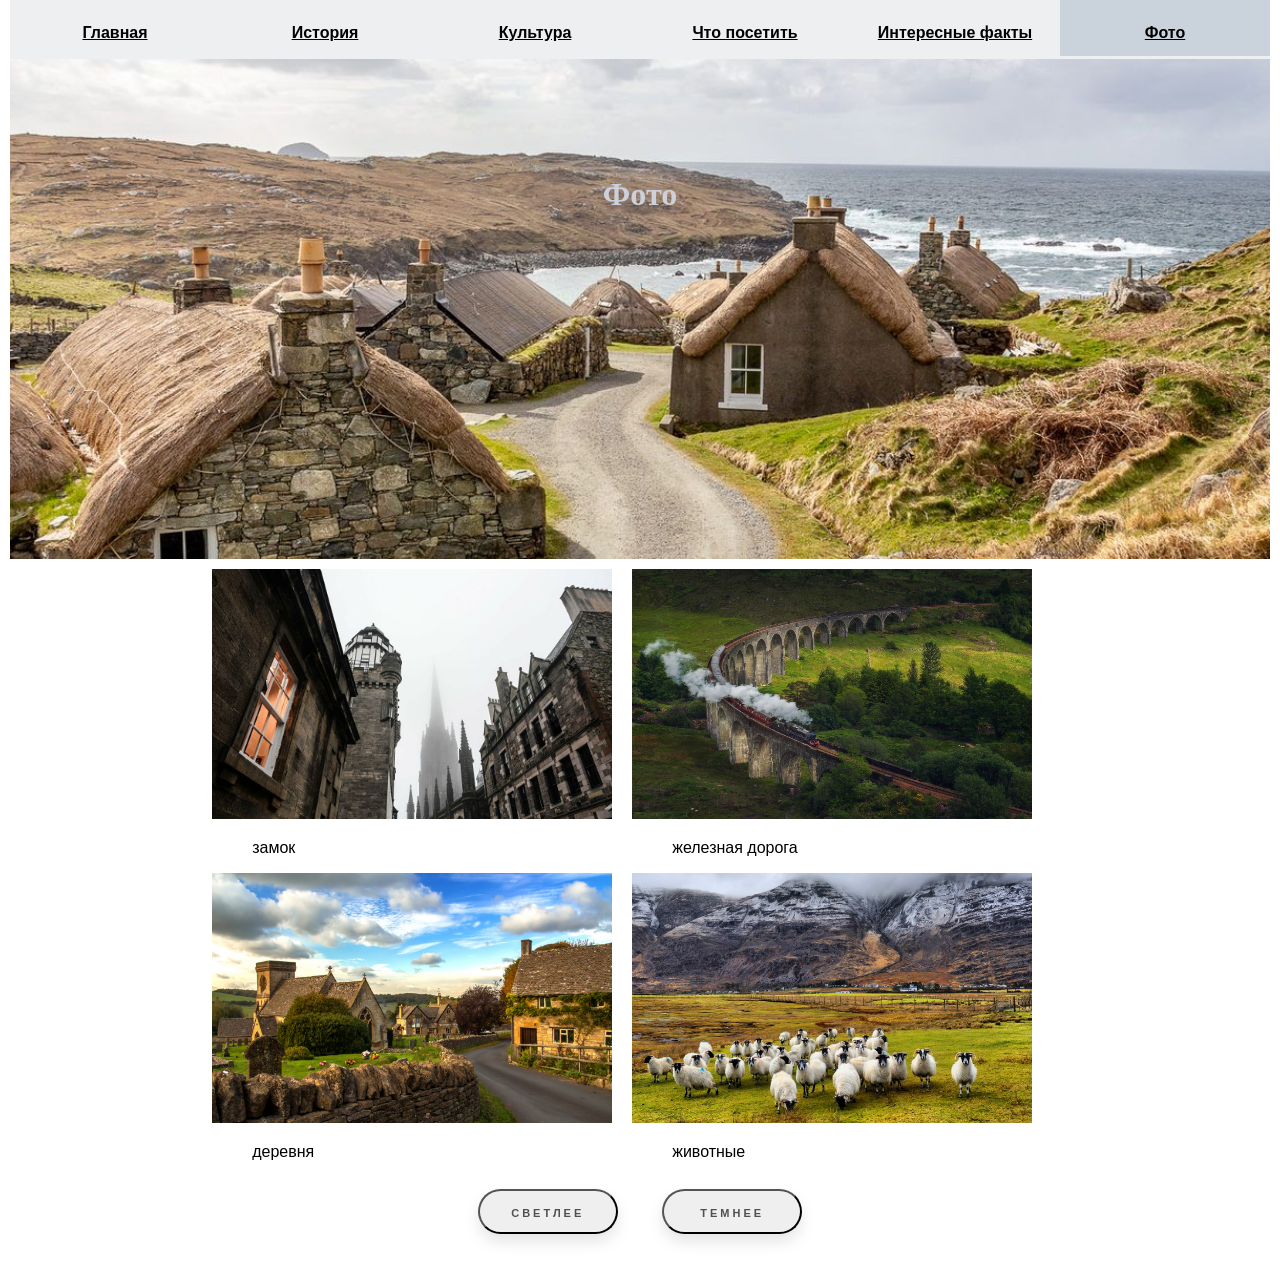
<file: photos.html>
<!DOCTYPE html>
<html lang="ru">

<head>
    <meta charset="UTF-8">
    <title>Шотландия</title>
    <link rel="stylesheet" href="style.css" type="text/css">
</head>
<style>
      img {padding: 0;
           height: 250px
          }    

    .button {display: inline-block;
             padding: 0;
             width: 140px;
             height: 45px;
             line-height: 45px;
             border-radius: 45px;
             margin: 10px 20px;
             font-size: 11px;
             letter-spacing: 3px;
            }
    .button:hover {background: #edeff1;
                   transform: translateY(-7px)
                  }
                  
    .block {float: left;
            width: 47%;
            height: 600px;
            padding: 10px
           }

    .block p {width: 400px}

    .left {float: right;
           margin-left: auto;
           margin-right: 0
          }

    .right {float: left;
            margin-right: auto;
            margin-left: 0
           }
           
           
    @media all and (max-width: 840px) {.block {float: none}
                                       .left {float: none}
                                       .right {float: none}
                                      }
</style>

<body link=black vlink=black>

    <script type="text/javascript" src="background.js"></script>
    <script>
        function Lighter()
           {var elements = document.getElementsByClassName("img")
            for (var i = 0; i < elements.length; i++)
               {elements[i].style.opacity = (parseFloat(elements[i].style.opacity) || 1) - 0.1}
           }
      function Darker()
         {var elements = document.getElementsByClassName("img")
          for (var i = 0; i < elements.length; i++)
             {elements[i].style.opacity = parseFloat(elements[i].style.opacity) + 0.1}
         }
    </script>
    <center>
        <ul class="menu" id="en">
            <li> <a href="#"> Home </a></li>
            <li> <a href="#"> History </a></li>
            <li> <a href="#"> Culture </a></li>
            <li> <a href="#"> Sights </a></li>
            <li> <a href="#"> Interesting facts </a></li>
            <li style="background-color:#cad3dc"> <a href="#"> Photos </a></li>
        </ul>
        <ul class="menu" id="ru">
            <li> <a href="#" onclick="SaveColor('scotland')"> Главная </a></li>
            <li> <a href="#" onclick="SaveColor('history')"> История </a></li>
            <li> <a href="#" onclick="SaveColor('culture')"> Культура </a></li>
            <li> <a href="#" onclick="SaveColor('sights')"> Что посетить </a></li>
            <li> <a href="#" onclick="SaveColor('facts')"> Интересные факты </a></li>
            <li style="background-color:#cad3dc"> <a href="#"> Фото </a></li>
        </ul>
        <div id="main">
            <h1>Фото</h1>
        </div>
        <div class="block">
            <div class="left">
                <img class="img" src="images/scotland_dark.jpg" alt="dark">
                <p>замок</p>
                <img class="img" src="images/scotland_cemetry.jpg" alt="cemetry">
                <p>деревня</p>
            </div>
        </div>
        <div class="block">
            <div class="right">
                <img class="img" src="images/scotland_train.jpg" alt="train">
                <p>железная дорога</p>
                <img class="img" src="images/scotland_sheep.jpg" alt="sheep">
                <p>животные</p>
            </div>
        </div>
        <button class="button" onclick="Lighter();">Светлее</button>
        <button class="button" onclick="Darker();">Темнее</button>
    </center>
    <div class="change_background">
        <form>
            <p>Выберете цвет фона.</p>
            <label><input type="radio" name="color" value="#ffffff" checked> Белый</label><br>
            <label><input type="radio" name="color" value="#edeff1"> Светло-серый</label><br>
            <label><input type="radio" name="color" value="#cad3dc"> Темно-серый</label><br>
        </form>
        <button onclick="changeBackgroundColor()">Выбрать</button>
    </div>
    <a onclick="Close()"><img class="close" src="images/close.png" style="padding:22px"></a>
    <a id="change_bg" name="x" href="#x" onclick="show()">Изменить цвет фона.</a>
</body>

</html>
</file>
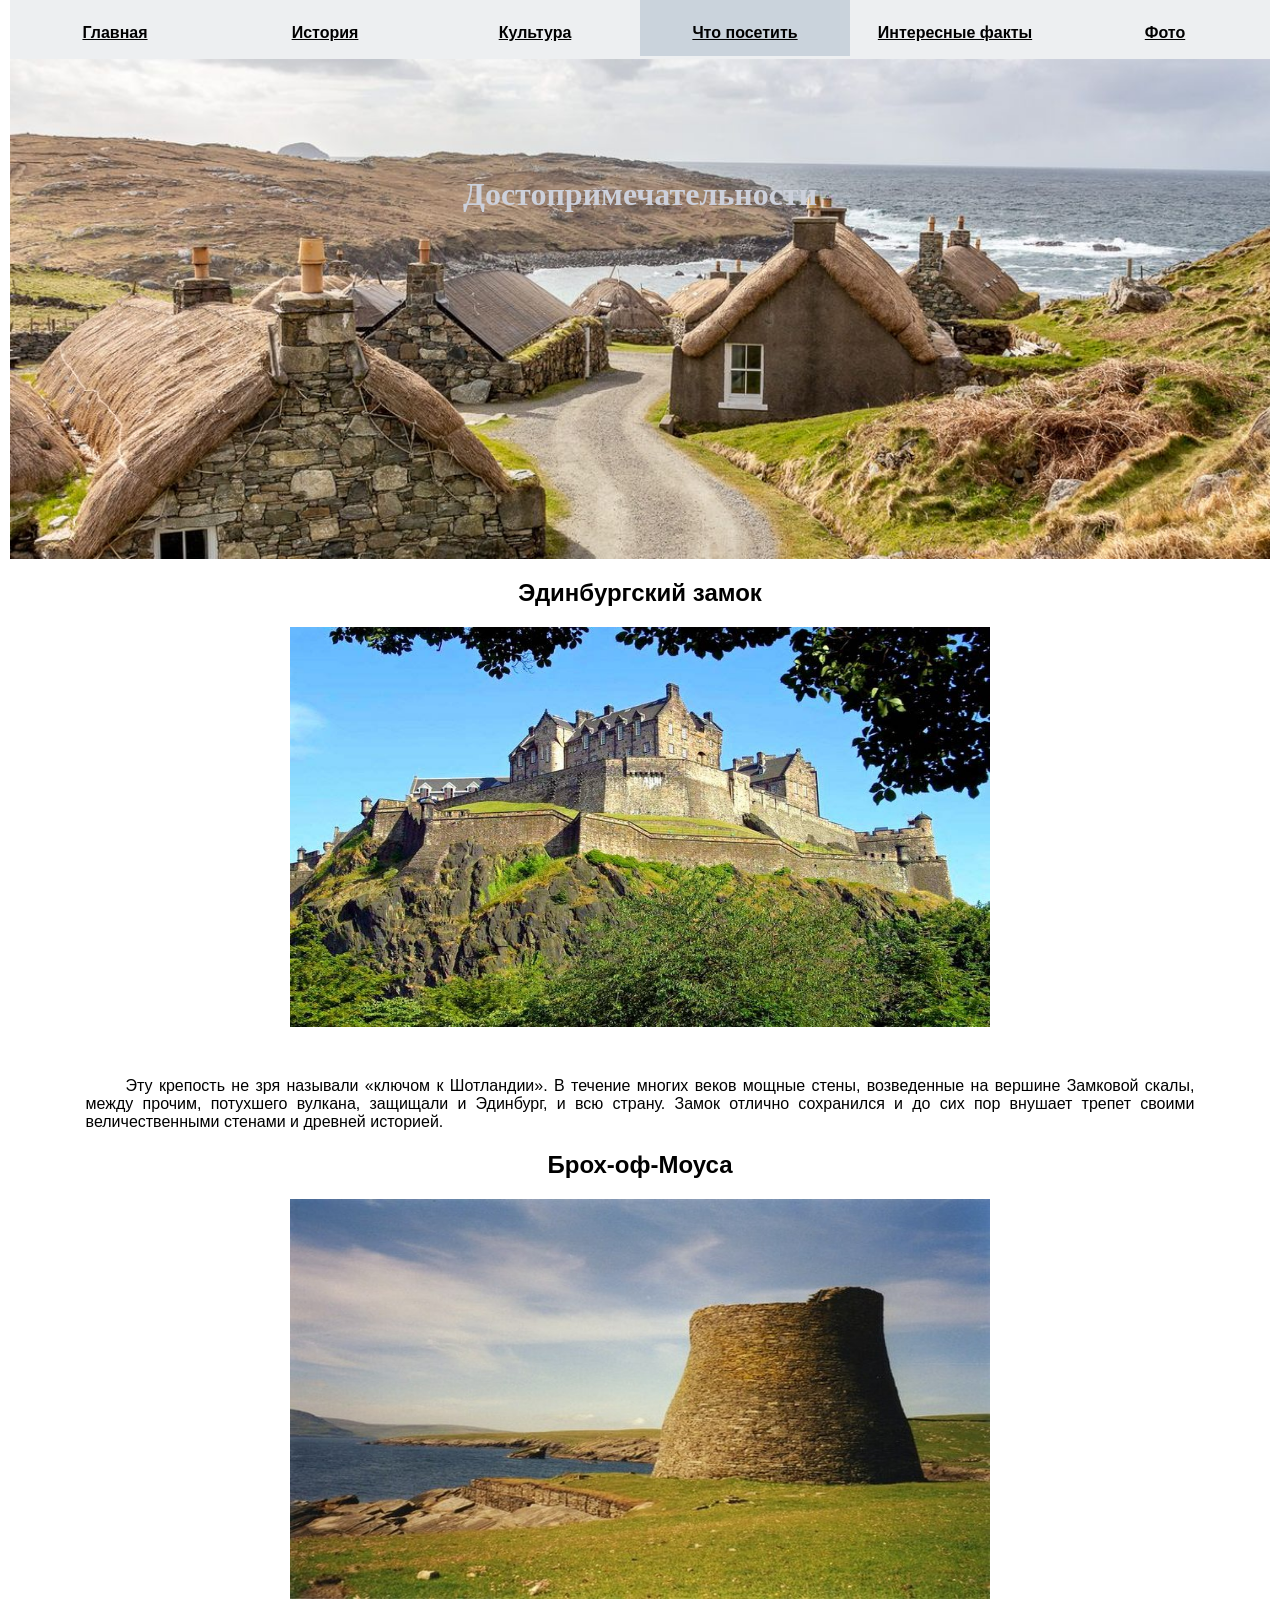
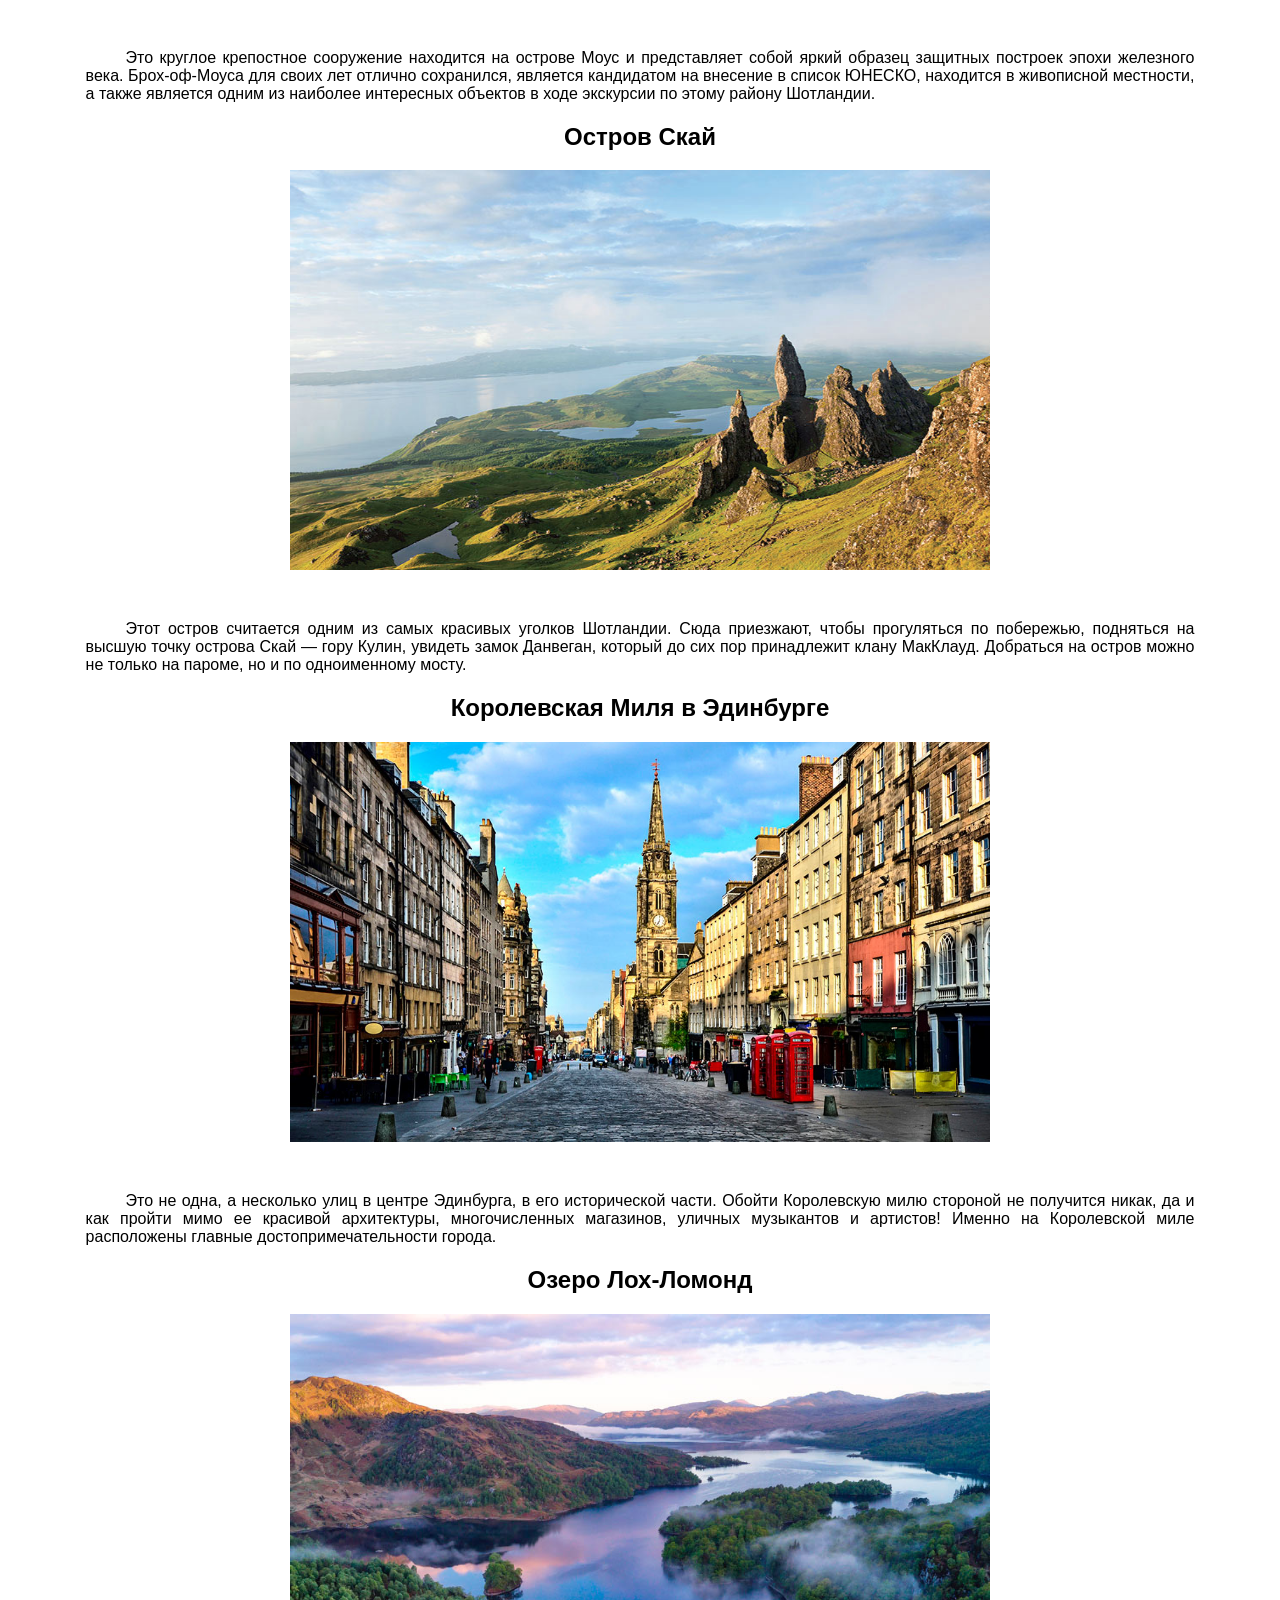
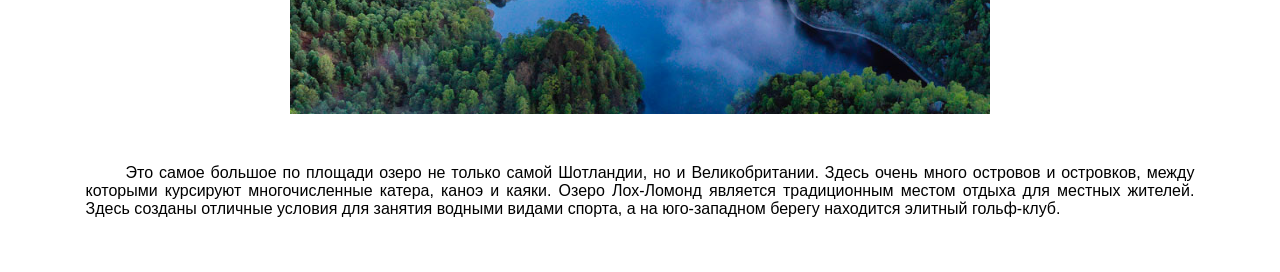
<file: sights.html>
<!DOCTYPE html>
<html lang="ru">

<head>
    <meta charset="UTF-8">
    <title>Шотландия</title>
    <link rel="stylesheet" href="style.css" type="text/css">
</head>

<style>
    img {width: 700px;
         height: 400px;
         margin-bottom: 30px;
         padding: 0
        }
</style>

<body link=black vlink=black>
    <script type="text/javascript" src="background.js"></script>
    <center>
        <ul class="menu" id="en">
            <li> <a href="#"> Home </a></li>
            <li> <a href="#"> History </a></li>
            <li> <a href="#"> Culture </a></li>
            <li style="background-color:#cad3dc"> <a href="#"> Sights </a></li>
            <li> <a href="#"> Interesting facts </a></li>
            <li> <a href="#"> Photos </a></li>
        </ul>
        <ul class="menu" id="ru">
            <li> <a href="#" onclick="SaveColor('scotland')"> Главная </a></li>
            <li> <a href="#" onclick="SaveColor('history')"> История </a></li>
            <li> <a href="#" onclick="SaveColor('culture')"> Культура </a></li>
            <li style="background-color:#cad3dc"> <a href="#"> Что посетить </a></li>
            <li> <a href="#" onclick="SaveColor('facts')"> Интересные факты </a></li>
            <li> <a href="#" onclick="SaveColor('photos')"> Фото </a></li>
        </ul>
        <div id="main">
            <h1>Достопримечательности</h1>
        </div>
        <h2>Эдинбургский замок</h2>
        <img src="images/edinburgskiy_zamok.jpg" alt="Эдинбургский замок">
        <p> Эту крепость не зря называли «ключом к Шотландии». В течение многих веков мощные стены, возведенные на вершине Замковой скалы, между прочим, потухшего вулкана, защищали и Эдинбург, и всю страну. Замок отлично сохранился и до сих пор внушает трепет своими величественными стенами и древней историей.</p>
        <h2>Брох-оф-Моуса</h2>
        <img src="images/Mousa_Broch.jpg" alt="Брох-оф-Моуса">
        <p> Это круглое крепостное сооружение находится на острове Моус и представляет собой яркий образец защитных построек эпохи железного века. Брох-оф-Моуса для своих лет отлично сохранился, является кандидатом на внесение в список ЮНЕСКО, находится в живописной местности, а также является одним из наиболее интересных объектов в ходе экскурсии по этому району Шотландии.</p>
        <h2>Остров Скай</h2>
        <img src="images/isle_of_sky.jpg" alt="Остров Скай">
        <p>
            <font face=sans-serif>Этот остров считается одним из самых красивых уголков Шотландии. Сюда приезжают, чтобы прогуляться по побережью, подняться на высшую точку острова Скай — гору Кулин, увидеть замок Данвеган, который до сих пор принадлежит клану МакКлауд. Добраться на остров можно не только на пароме, но и по одноименному мосту.</font>
        </p>
        <h2>Королевская Миля в Эдинбурге</h2>
        <img src="images/king_mile.jpg" alt="Королевская Миля в Эдинбурге">
        <p>Это не одна, а несколько улиц в центре Эдинбурга, в его исторической части. Обойти Королевскую милю стороной не получится никак, да и как пройти мимо ее красивой архитектуры, многочисленных магазинов, уличных музыкантов и артистов! Именно на Королевской миле расположены главные достопримечательности города.</p>
        <h2>Озеро Лох-Ломонд</h2>
        <img src="images/loch-lomond.jpg" alt="Озеро Лох-Ломонд">
        <p>Это самое большое по площади озеро не только самой Шотландии, но и Великобритании. Здесь очень много островов и островков, между которыми курсируют многочисленные катера, каноэ и каяки. Озеро Лох-Ломонд является традиционным местом отдыха для местных жителей. Здесь созданы отличные условия для занятия водными видами спорта, а на юго-западном берегу находится элитный гольф-клуб.</p>
    </center>
    <div class="change_background">
        <form>
            <p>Выберете цвет фона.</p>
            <label><input type="radio" name="color" value="#ffffff" checked> Белый</label><br>
            <label><input type="radio" name="color" value="#edeff1"> Светло-серый</label><br>
            <label><input type="radio" name="color" value="#cad3dc"> Темно-серый</label><br>
        </form>
        <button onclick="changeBackgroundColor()">Выбрать</button>
    </div>
    <a onclick="Close()"><img class="close" src="images/close.png" style="padding:22px"></a>
    <a id="change_bg" name="x" href="#x" onclick="show()">Изменить цвет фона.</a>
</body>

</html>
</file>
<file: style.css>
body {margin: auto;
      padding: 10px;
      font-family: sans-serif
     }


p {text-align: justify;
   width: 88%;
   text-indent: 40px
  }


a {display: block;
   text-align: center;
   padding: 14px 16px;
   text-decoration: underline;
   font-weight: bold
  }


img {padding: 22px;
     width: 400px;
     height: 600px
    }


table {margin: 0 50px 0 50px;
       border: 1px #aaa solid;
       border-collapse: collapse;
       font-size: 95%;
       width: 80%;
       padding: 4;
       border-spacing: 0
      }


button {border-radius: 20px;
        padding: 10px 20px;
        font-size: 9px;
        margin-top: 10px;
        display: block;
        margin-left: auto;
        margin-right: auto;
        text-transform: uppercase;
        letter-spacing: 2px;
        font-weight: 600;
        color: #524f4e;
        box-shadow: 0 8px 15px rgba(0, 0, 0, .1);
        transition: .4s;
        cursor: pointer
       }


label {cursor: pointer}


.menu {display: flex;
       list-style-type: none;
       margin: 0;
       padding: 0;
       z-index: 999
      }

.menu li {float: left;
          flex-basis: auto;
          flex-grow: 1;
          width: 16%;
          background-color: #edeff1
         }

#ru {position: sticky;
     top: 0
    }


#ru li:hover {opacity: 0
    }


#en {position: fixed;
     top: 0px;
     left: 10px;
     right: 10px
    }
    

#main {background-image: url(images/scotland_village.jpg);
       height: 500px;
       background-size: cover;
       background-repeat: no-repeat;
       background-position: center;
       border-top: solid;
       border-color: #edeff1
      }
      

#main h1 {font-family: Serif;
          padding: 3em 0;
          text-align: center
         }


#change_bg {position: fixed;
            bottom: 10px;
            left: 10px;
            text-align: left;
            font-weight: initial;
            font-size: 7px;
            opacity: 0
           }

#change_bg:hover {opacity: 1}


.change_background {display: none;
                    width: 270px;
                    height: 170px;
                    border: solid;
                    border-width: 1px;
                    border-radius: 10px;
                    padding-left: 15px;
                    position: fixed;
                    top: 35%;
                    right: 35%;
                    background-color: white;
                    font-size: 11px;
                    text-transform: uppercase;
                    letter-spacing: 3px;
                    font-size: 10px;
                    font-weight: 600;
                    color: #524f4e;
                   }
                   

.close {display: none;
        position: fixed;
        top: 33%;
        right: 33.2%;
        width: 20px;
        height: 20px
       }

.close:hover {transform: translateY(-2px);
              cursor: pointer
             }

@media all and (max-width: 840px) {.menu {font-size: 10px}}
@media all and (min-width: 1100px) {#main h1 {color: #CCD0DB}}
</file>
